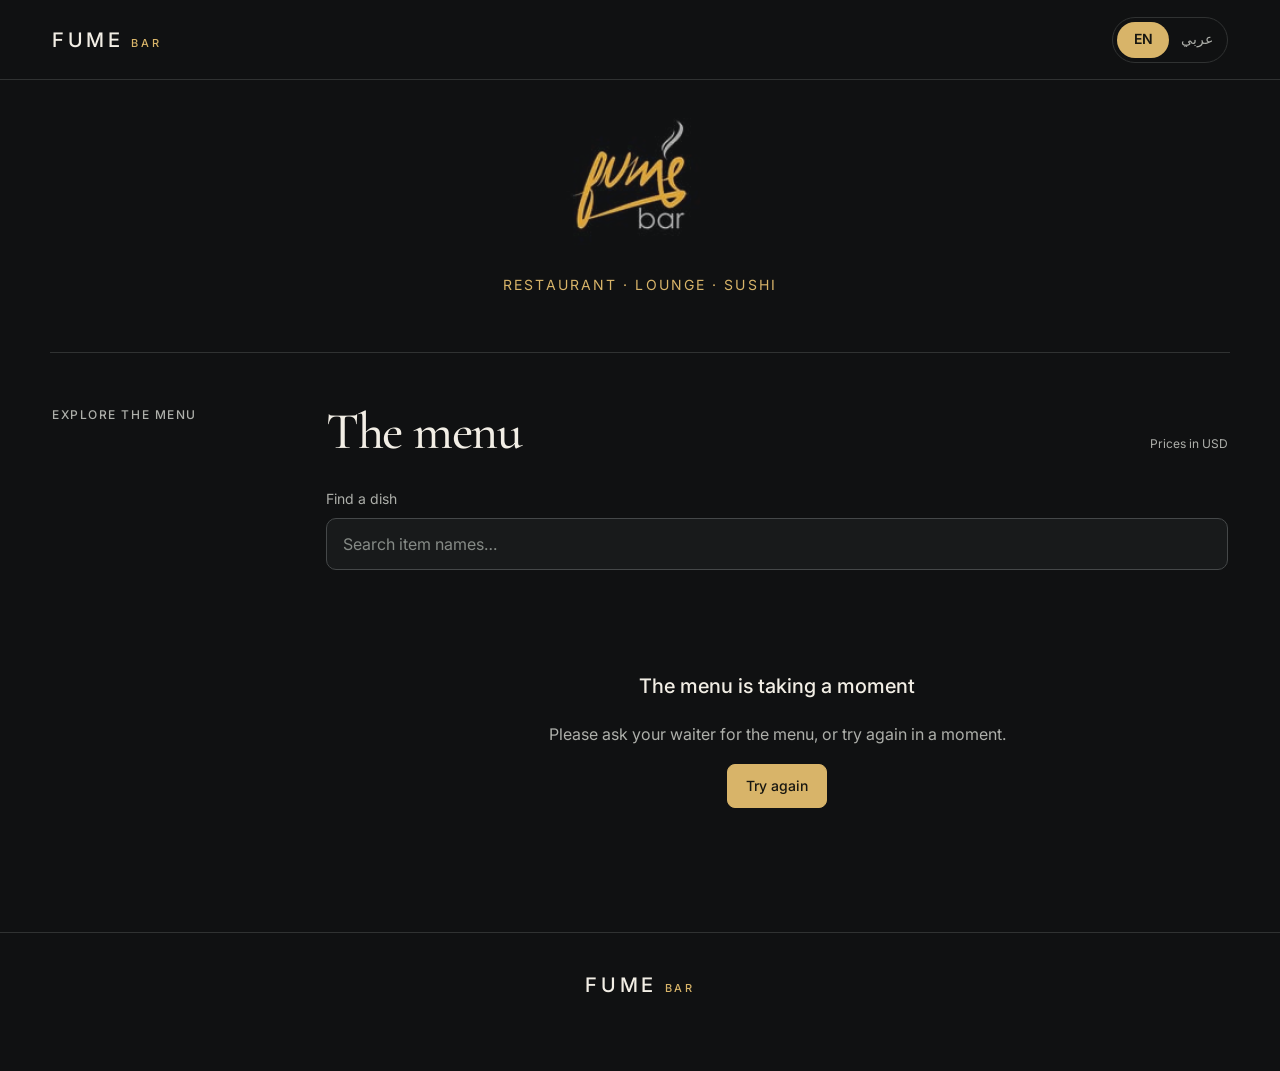
<file: public/index.html>
<!doctype html>
<html lang="en" dir="ltr">
<head>
  <meta charset="utf-8">
  <meta name="viewport" content="width=device-width, initial-scale=1, viewport-fit=cover">
  <meta name="theme-color" content="#101112">
  <title>Fume Bar | Menu</title>
  <meta name="description" content="Explore the Fume Bar menu. Lebanese favourites, sushi, breakfast and more at Lancaster Plaza, Beirut.">
  <link rel="icon" href="img/logo.jpg">
  <link rel="preconnect" href="https://fonts.googleapis.com">
  <link rel="preconnect" href="https://fonts.gstatic.com" crossorigin>
  <link href="https://fonts.googleapis.com/css2?family=Cormorant+Garamond:wght@500;600&family=Inter:wght@400;500;600&family=Cairo:wght@400;600;700&display=swap" rel="stylesheet">
  <link rel="stylesheet" href="styles.css">
  <script src="config.js" defer></script>
  <script src="shared.js" defer></script>
  <script src="app.js" defer></script>
</head>
<body>
  <a class="skip-link" href="#menuRoot" id="skipLink">Skip to menu</a>
  <header class="topbar">
    <a class="wordmark" href="#top" aria-label="Fume Bar home">FUME<span>BAR</span></a>
    <div class="lang-switch" role="group" aria-label="Language">
      <button id="langEn" type="button" lang="en" aria-pressed="true">EN</button>
      <button id="langAr" type="button" lang="ar" aria-label="العربية" aria-pressed="false">عربي</button>
    </div>
  </header>
  <section class="hero" id="top" aria-labelledby="heroName">
    <img class="hero-logo" id="heroLogo" src="img/logo.jpg" alt="" width="170" height="170">
    <h1 class="sr-only" id="heroName">Fume Bar</h1>
    <p class="hero-tagline" id="heroTagline">Restaurant · Lounge · Sushi</p>
    <div class="hero-meta" id="heroMeta"></div>
  </section>
  <div class="menu-shell">
    <aside class="menu-sidebar">
      <p class="eyebrow" id="navLabel">Explore the menu</p>
      <nav class="catnav" id="catnav" aria-labelledby="navLabel"></nav>
    </aside>
    <main id="menuRoot" class="menu-root" tabindex="-1">
      <div class="menu-heading"><h2 id="menuTitle">The menu</h2><span class="currency-note" id="currencyNote">Prices in USD</span></div>
      <div class="menu-search">
        <label for="menuSearch" id="searchLabel">Find a dish</label>
        <div class="search-input-row"><input id="menuSearch" type="search" placeholder="Search item names…" autocomplete="off" aria-controls="menuSections" dir="auto"><button id="clearSearch" type="button" class="btn-text" hidden>Clear</button></div>
        <p id="searchResults" class="search-results" role="status" aria-live="polite" aria-atomic="true" hidden></p>
      </div>
      <div class="notice" id="menuNotice" role="status" hidden></div>
      <div class="state" id="stateLoading" role="status"><span class="spinner" aria-hidden="true"></span><p id="loadingText">Preparing your menu…</p></div>
      <div class="state" id="stateError" role="alert" hidden><h3 id="errorTitle">The menu is taking a moment</h3><p id="errorDetail">Please check your connection and try again.</p><button class="btn-primary" id="btnRetry" type="button">Try again</button></div>
      <div id="menuSections"></div>
      <div class="state" id="stateEmpty" hidden><p id="emptyText">The menu is being updated. Please check back shortly.</p></div>
      <noscript><p>Please enable JavaScript to view the menu.</p></noscript>
    </main>
  </div>
  <footer class="footer"><span class="wordmark">FUME<span>BAR</span></span><div id="footerLinks" class="footer-links"></div><p id="footerNote"></p></footer>
</body>
</html>
</file>
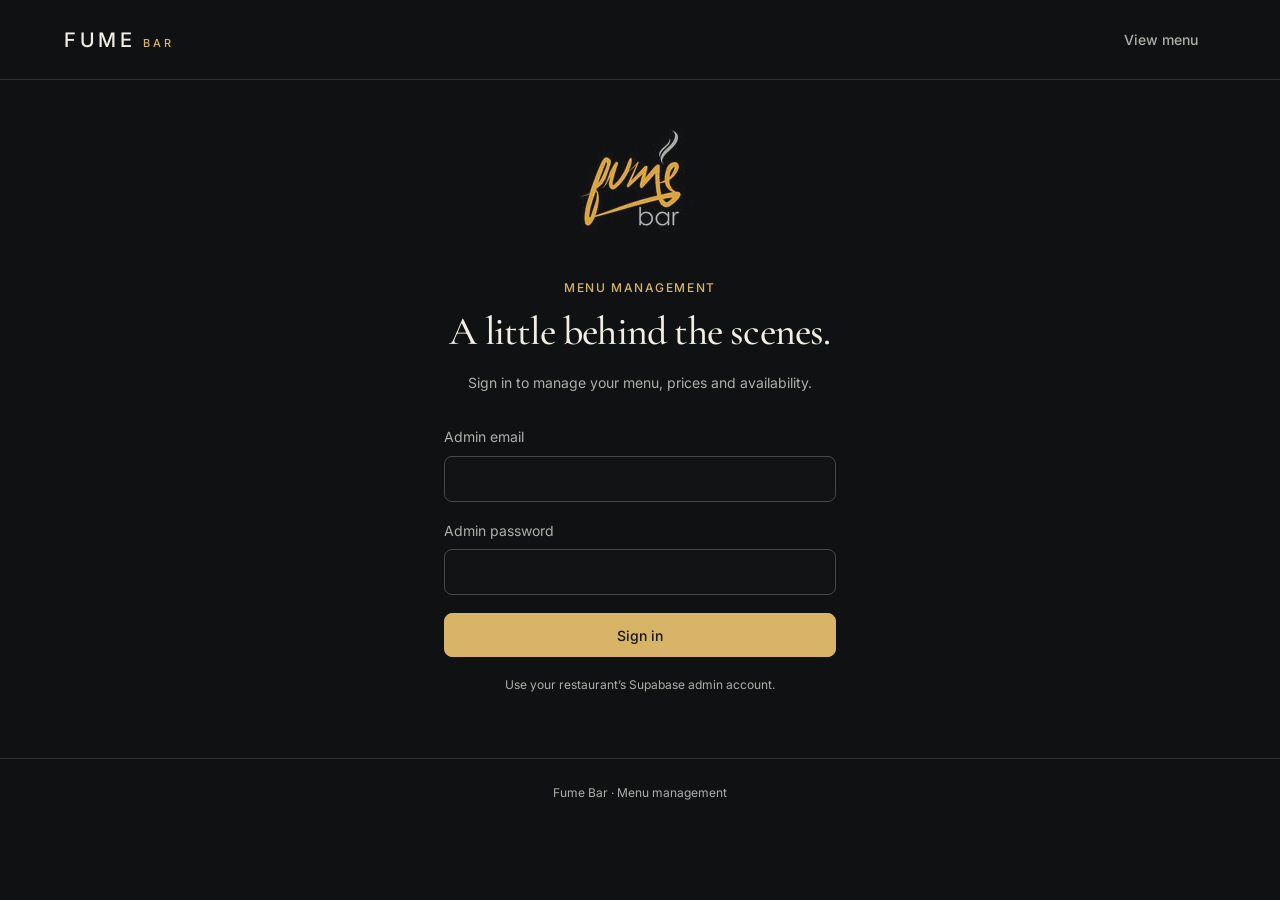
<file: public/admin/index.html>
<!doctype html>
<html lang="en" dir="ltr">
<head>
  <meta charset="utf-8">
  <meta name="viewport" content="width=device-width, initial-scale=1">
  <meta name="theme-color" content="#101112">
  <meta name="robots" content="noindex, nofollow">
  <title>Fume Bar | Menu management</title>
  <link rel="icon" href="../img/logo.jpg">
  <link rel="preconnect" href="https://fonts.googleapis.com">
  <link rel="preconnect" href="https://fonts.gstatic.com" crossorigin>
  <link href="https://fonts.googleapis.com/css2?family=Cormorant+Garamond:wght@500;600&family=Inter:wght@400;500;600&family=Cairo:wght@400;600;700&display=swap" rel="stylesheet">
  <link rel="stylesheet" href="../styles.css">
  <link rel="stylesheet" href="../admin.css">
  <script src="../config.js" defer></script>
  <script src="../shared.js" defer></script>
  <script src="../admin.js" defer></script>
</head>
<body class="admin-page">
  <header class="topbar"><a class="wordmark" href="../index.html">FUME<span>BAR</span></a><div class="admin-top-actions"><a class="btn-text" href="../index.html" target="_blank" rel="noopener">View menu</a><button class="btn-secondary" type="button" id="logout" hidden>Sign out</button></div></header>
  <main>
    <section class="login-panel" id="loginPanel" aria-labelledby="loginTitle">
      <img class="hero-logo" src="../img/logo.jpg" alt="Fume Bar" width="150" height="150">
      <p class="eyebrow">Menu management</p>
      <h1 id="loginTitle">A little behind the scenes.</h1>
      <p class="login-copy">Sign in to manage your menu, prices and availability.</p>
      <p class="notice" id="setupNotice" hidden>Set your Supabase project URL and publishable key in config.js, then reload this page.</p>
      <form id="loginForm"><div class="field"><label for="email">Admin email</label><input id="email" type="email" name="email" autocomplete="username" required></div><div class="field"><label for="password">Admin password</label><input id="password" type="password" name="password" autocomplete="current-password" required></div><p class="error-message" id="loginError" role="alert" hidden></p><button class="btn-primary" id="loginSubmit" type="submit">Sign in</button></form>
      <p class="login-note">Use your restaurant’s Supabase admin account.</p>
    </section>
    <section class="admin-workspace" id="workspace" hidden aria-labelledby="workspaceTitle">
      <div class="workspace-heading"><div><p class="eyebrow">Fume Bar / Administration</p><h1 id="workspaceTitle" tabindex="-1">Your menu, in order.</h1><p class="muted">Manage every item, including those hidden from guests.</p></div><button class="btn-primary" id="addItem" type="button">Add item</button></div>
      <div class="stats"><div><span id="totalCount">0</span><p>Total items</p></div><div><span id="visibleCount">0</span><p>On the menu</p></div><div><span id="hiddenCount">0</span><p>Hidden</p></div></div>
      <p class="notice" id="adminStatus" role="status" hidden></p>
      <div class="admin-toolbar"><div class="field"><label for="sectionFilter">Section</label><select id="sectionFilter"><option value="">All sections</option></select></div><div class="toolbar-actions"><button class="btn-secondary" id="renameSection" type="button" hidden>Rename section</button><button class="btn-text danger" id="deleteSection" type="button" hidden>Delete section</button><button class="btn-secondary" id="reload" type="button">Refresh</button></div></div>
      <div id="adminLoading" class="state" role="status" hidden><span class="spinner" aria-hidden="true"></span><p>Loading your menu…</p></div>
      <div id="adminItems"></div>
    </section>
  </main>
  <dialog id="editor" aria-labelledby="dialogTitle"><form id="editorForm"><div id="dialogBody"></div></form></dialog>
  <datalist id="sectionsList"></datalist><datalist id="categoriesList"></datalist>
  <footer class="admin-footer">Fume Bar · Menu management</footer>
</body>
</html>
</file>
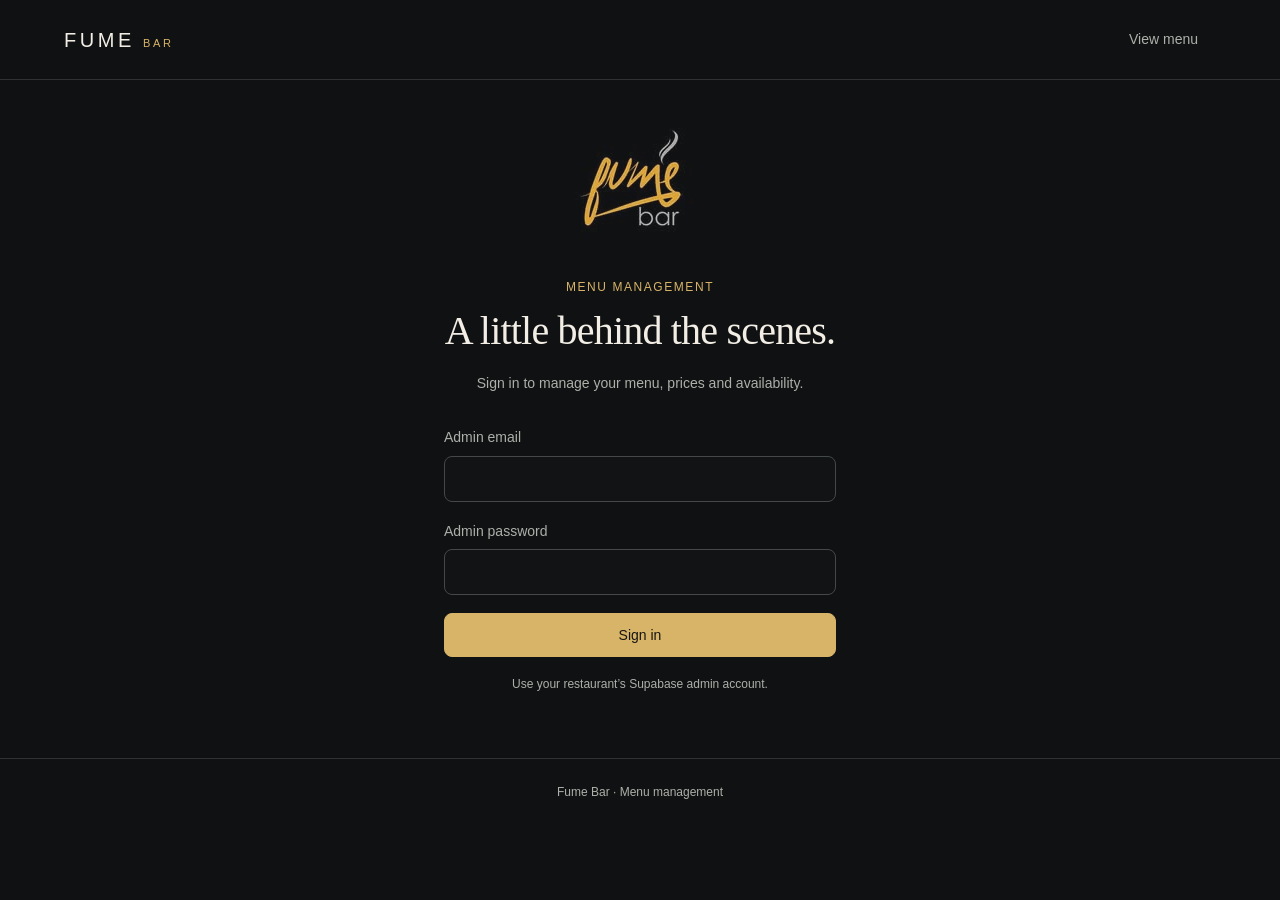
<file: public/admin.html>
<!doctype html><html lang="en"><head><meta charset="utf-8"><meta name="robots" content="noindex"><meta http-equiv="refresh" content="0;url=admin/"><title>Fume Bar | Admin</title></head><body><a href="admin/">Open menu management</a></body></html>
</file>
<file: public/styles.css>
:root{color-scheme:dark;--bg:#101112;--surface:#181a1b;--surface-hover:#202223;--ink:#f2eee5;--muted:#adafaa;--gold:#d8b469;--line:#303232;--danger:#ffaaa0;--radius:12px;--body:Inter,Arial,sans-serif;--display:'Cormorant Garamond',Georgia,serif}
*{box-sizing:border-box}html{scroll-behavior:smooth;scroll-padding-top:112px}body{margin:0;background:var(--bg);color:var(--ink);font-family:var(--body);font-size:16px;line-height:1.6}html[lang=ar] body{font-family:Cairo,Arial,sans-serif}button,input,select,textarea{font:inherit}button,a,input,select,textarea{-webkit-tap-highlight-color:transparent}button{cursor:pointer}button:disabled{cursor:wait;opacity:.55}a{color:inherit;text-decoration:none}a:hover{color:var(--gold)}button{color:inherit}button:focus-visible,a:focus-visible,input:focus-visible,textarea:focus-visible,select:focus-visible{outline:2px solid var(--gold);outline-offset:4px}button,input,select,textarea{min-height:44px}button{touch-action:manipulation}img{max-width:100%;display:block}[hidden]{display:none!important}.sr-only{position:absolute;width:1px;height:1px;padding:0;margin:-1px;overflow:hidden;clip:rect(0,0,0,0);white-space:nowrap;border:0}.skip-link{position:fixed;top:8px;left:12px;z-index:20;background:var(--gold);color:var(--bg);padding:10px 16px;transform:translateY(-150%)}.skip-link:focus{transform:none}.topbar{height:80px;max-width:1280px;margin:auto;padding:0 52px;display:flex;align-items:center;justify-content:space-between;border-bottom:1px solid var(--line);gap:24px}.wordmark{display:inline-flex;align-items:baseline;gap:8px;font-size:20px;font-weight:500;letter-spacing:.18em;direction:ltr}.wordmark span{font-size:11px;letter-spacing:.24em;color:var(--gold)}.lang-switch{display:flex;padding:4px;border:1px solid var(--line);border-radius:30px;gap:2px;direction:ltr}.lang-switch button{min-width:52px;min-height:36px;border:0;border-radius:24px;background:transparent;font-size:14px;color:var(--muted)}.lang-switch button[aria-pressed=true]{background:var(--gold);color:#161510;font-weight:600}.lang-switch button:hover:not([aria-pressed=true]){color:var(--ink);background:var(--surface)}.hero{max-width:1180px;margin:auto;text-align:center;padding:20px 24px 46px;border-bottom:1px solid var(--line)}.hero-logo{width:170px;height:170px;object-fit:contain;margin:0 auto;mix-blend-mode:screen;border:0;border-radius:0;background:transparent;box-shadow:none}.hero-tagline{margin:4px 0 10px;color:var(--gold);font-size:14px;letter-spacing:.15em;text-transform:uppercase}.hero-meta{color:var(--muted);font-size:13px;max-width:620px;margin:auto}.menu-shell{max-width:1280px;margin:auto;display:grid;grid-template-columns:210px minmax(0,1fr);gap:64px;padding:52px 52px 72px}.menu-sidebar{position:sticky;top:32px;align-self:start}.eyebrow{font-size:12px;font-weight:500;color:var(--muted);letter-spacing:.13em;text-transform:uppercase;margin:0 0 20px}.catnav{display:flex;flex-direction:column;gap:4px}.cat-link{display:flex;justify-content:space-between;align-items:center;gap:18px;padding:11px 14px;min-height:48px;font-size:14px;color:var(--muted);border-inline-start:2px solid transparent;border-radius:0 6px 6px 0;transition:background .15s,color .15s}.cat-link[aria-current]{color:var(--gold);background:#d8b4690c;border-inline-start-color:var(--gold)}.cat-link:hover{background:var(--surface);color:var(--ink)}.nav-number{font-size:11px;letter-spacing:.04em;opacity:.65;font-variant-numeric:tabular-nums}.menu-root{min-width:0;outline:none}.menu-heading{display:flex;align-items:baseline;justify-content:space-between;gap:16px;margin:0 0 28px}.menu-heading h2{font-family:var(--display);font-size:52px;line-height:1.05;font-weight:500;margin:0;letter-spacing:-.025em}.currency-note{font-size:12px;color:var(--muted);white-space:nowrap}.menu-section{scroll-margin-top:30px;margin-bottom:52px}.section-heading{display:flex;align-items:baseline;justify-content:space-between;gap:20px;border-bottom:1px solid var(--gold);padding-bottom:12px;margin-bottom:4px}.section-heading h3{font-family:var(--display);font-size:32px;font-weight:500;line-height:1.25;margin:0}.section-count{font-size:12px;color:var(--muted);white-space:nowrap}.items{list-style:none;margin:0;padding:0;display:grid;grid-template-columns:repeat(2,minmax(0,1fr));column-gap:36px}.menu-item{padding:22px 0;border-bottom:1px solid var(--line);min-width:0}.item-line{display:flex;justify-content:space-between;align-items:baseline;gap:16px}.item-name{font-size:16px;font-weight:500;margin:0;line-height:1.5;overflow-wrap:anywhere}.item-price{color:var(--gold);font-size:15px;white-space:nowrap;font-variant-numeric:tabular-nums}.item-desc{font-size:14px;line-height:1.85;color:var(--muted);margin:8px 0 0;overflow-wrap:anywhere}.item-sizes{display:flex;flex-wrap:wrap;gap:8px 14px;font-size:13px;margin-top:12px;color:var(--muted)}.item-sizes b{font-weight:500;color:var(--gold);display:inline-block;margin-inline-start:4px}.category-title{font-size:14px;font-weight:600;letter-spacing:.06em;color:var(--gold);margin:28px 0 0;text-transform:uppercase}.footer{padding:36px 24px 30px;border-top:1px solid var(--line);text-align:center}.footer-links{display:flex;justify-content:center;flex-wrap:wrap;gap:12px 28px;margin-top:20px;font-size:14px;color:var(--muted)}.footer p{font-size:12px;color:var(--muted);margin-top:20px}.state{padding:52px 20px;text-align:center;color:var(--muted)}.state h3{color:var(--ink);font-size:20px;font-weight:500}.spinner{display:inline-block;width:24px;height:24px;border:2px solid var(--line);border-top-color:var(--gold);border-radius:50%;animation:spin .8s linear infinite}.notice{padding:12px 16px;border:1px solid #d8b46955;border-radius:8px;background:#d8b46908;color:#e1c793;font-size:14px;margin-bottom:24px}.btn-primary,.btn-secondary,.btn-text{display:inline-flex;align-items:center;justify-content:center;gap:8px;border-radius:8px;padding:10px 18px;font-size:14px;font-weight:500;line-height:1.5}.btn-primary{background:var(--gold);border:1px solid var(--gold);color:#171610}.btn-primary:hover{background:#eac887;border-color:#eac887;color:#171610}.btn-secondary{background:transparent;border:1px solid var(--line);color:var(--ink)}.btn-secondary:hover{background:var(--surface-hover);border-color:#666}.btn-text{border:0;background:transparent;color:var(--muted)}.btn-text:hover{color:var(--ink);background:var(--surface)}.danger{color:var(--danger)}.btn-primary.danger{background:#702f2a;border-color:#a6534b;color:#fff}.error-message{color:var(--danger);font-size:14px;padding:12px 14px;border:1px solid #8e514a;border-radius:8px;background:#321d1b}.success-message{color:#c6ddba}.field{display:flex;flex-direction:column;gap:7px;margin-bottom:18px;min-width:0}.field label{font-size:14px;color:var(--muted)}input,textarea,select{width:100%;background:#111314;color:var(--ink);border:1px solid #454849;border-radius:8px;padding:10px 12px;line-height:1.5}textarea{resize:vertical;min-height:88px}input::placeholder{color:#858a86}.field-row{display:grid;grid-template-columns:repeat(2,minmax(0,1fr));gap:16px}.field-row.three{grid-template-columns:repeat(3,minmax(0,1fr))}.field-check{display:flex;align-items:center;gap:10px;font-size:14px;margin:10px 0 20px}.field-check input{width:20px;min-height:20px;accent-color:var(--gold)}.muted{color:var(--muted)}html[lang=ar] .hero-tagline,html[lang=ar] .eyebrow,html[lang=ar] .category-title{letter-spacing:0}html[lang=ar] .menu-heading h2,html[lang=ar] .section-heading h3{font-family:Cairo,Arial,sans-serif;font-weight:600;letter-spacing:0;line-height:1.5}html[lang=ar] .menu-heading h2{font-size:36px}html[lang=ar] .section-heading h3{font-size:26px}@keyframes spin{to{transform:rotate(360deg)}}@media(min-width:1400px){.menu-shell{gap:80px}}@media(max-width:1050px){.menu-shell{gap:32px;grid-template-columns:180px minmax(0,1fr);padding-inline:28px}.items{column-gap:24px}.topbar{padding-inline:28px}}@media(max-width:760px){html{scroll-padding-top:90px}.topbar{height:68px;padding-inline:20px}.hero{padding:16px 20px 30px}.hero-logo{width:150px;height:150px}.hero-tagline{font-size:12px;letter-spacing:.1em}.hero-meta{font-size:12px;max-width:340px}.menu-shell{display:block;padding:0 20px 32px}.menu-sidebar{position:sticky;top:0;margin-inline:-20px;padding:12px 0;background:#101112f5;backdrop-filter:blur(12px);z-index:5;border-bottom:1px solid var(--line)}.menu-sidebar .eyebrow{display:none}.catnav{flex-direction:row;overflow-x:auto;scrollbar-width:thin;scrollbar-color:var(--line) transparent;padding:0 20px;gap:8px}.cat-link{white-space:nowrap;padding:8px 15px;border:1px solid var(--line);border-radius:30px;min-height:42px}.cat-link[aria-current]{border-color:var(--gold);color:var(--bg);background:var(--gold)}.nav-number{display:none}.menu-root{padding-top:30px}.menu-heading{margin-bottom:26px}.menu-heading h2{font-size:42px}.section-heading h3{font-size:30px}.menu-section{scroll-margin-top:88px;margin-bottom:38px}.items{grid-template-columns:1fr}.menu-item{padding:19px 0}.item-desc{line-height:1.75}.footer{padding-inline:20px}}@media(prefers-reduced-motion:reduce){html{scroll-behavior:auto}*,*::before,*::after{animation:none!important;transition:none!important}}

/* Name-only search, above the first menu section on every screen size. */
.menu-search{margin:0 0 28px}.menu-search>label{display:block;margin-bottom:8px;color:var(--muted);font-size:14px}.search-input-row{display:flex;align-items:center;gap:8px}.search-input-row input{min-width:0;flex:1;padding:13px 16px;border-radius:10px;background:var(--surface)}.search-input-row button{flex-shrink:0}.search-results{font-size:14px;color:var(--gold);margin:10px 0 0}
</file>
<file: public/admin.css>
.admin-page .topbar{max-width:none;padding-inline:5vw}.admin-top-actions{display:flex;align-items:center;gap:12px}.login-panel{max-width:440px;margin:32px auto 64px;padding:0 24px}.login-panel .hero-logo{width:150px;height:150px;margin:0 auto 16px}.login-panel .eyebrow{text-align:center;color:var(--gold);margin-bottom:12px}.login-panel h1{font-family:var(--display);font-size:40px;line-height:1.12;font-weight:500;text-align:center;letter-spacing:-.02em;margin:0 0 18px}.login-copy{text-align:center;font-size:14px;color:var(--muted);margin-bottom:32px}.login-panel .btn-primary{width:100%}.login-note{font-size:12px;text-align:center;color:var(--muted);margin-top:18px}.admin-workspace{max-width:1280px;margin:auto;padding:48px 40px 64px}.workspace-heading{display:flex;justify-content:space-between;align-items:center;gap:24px;margin-bottom:30px}.workspace-heading .eyebrow{color:var(--gold);margin-bottom:10px}.workspace-heading h1{font-family:var(--display);font-size:46px;font-weight:500;line-height:1.1;margin:0}.workspace-heading p.muted{font-size:14px;margin-bottom:0}.workspace-heading>.btn-primary{flex-shrink:0}.stats{display:grid;grid-template-columns:repeat(3,1fr);gap:16px;margin-bottom:32px}.stats>div{padding:20px 24px;border:1px solid var(--line);border-radius:var(--radius);background:var(--surface)}.stats span{font-family:var(--display);font-size:38px;line-height:1.15;color:var(--gold);font-variant-numeric:tabular-nums}.stats p{margin:4px 0 0;font-size:14px;color:var(--muted)}.admin-toolbar{display:flex;align-items:flex-end;justify-content:space-between;gap:16px;margin-bottom:28px}.admin-toolbar .field{width:250px;max-width:100%;margin:0}.toolbar-actions{display:flex;gap:8px;align-items:center;flex-wrap:wrap}.admin-group{margin-bottom:30px}.group-header{display:flex;align-items:center;justify-content:space-between;gap:14px;margin-bottom:12px}.group-header h2{font-size:20px;font-weight:500;margin:0}.group-header h2 span{font-size:14px;color:var(--muted);font-weight:400;margin-inline-start:8px}.group-actions{display:flex;gap:4px}.group-actions button{font-size:13px;padding-inline:10px}.table-wrap{overflow:auto;border:1px solid var(--line);border-radius:var(--radius)}.menu-table{width:100%;border-collapse:collapse;text-align:start}.menu-table th{font-size:12px;font-weight:500;color:var(--muted);padding:12px 20px;background:var(--surface);text-align:start}.menu-table td{padding:16px 20px;border-top:1px solid var(--line);font-size:14px;vertical-align:middle}.menu-table tr:hover td{background:#ffffff03}.menu-table td:first-child{width:50%}.table-name{font-weight:500;font-size:16px;overflow-wrap:anywhere}.table-meta{font-size:12px;color:var(--muted);margin-top:4px}.table-price{color:var(--gold);white-space:nowrap;font-variant-numeric:tabular-nums}.visibility{display:inline-block;white-space:nowrap;padding:3px 10px;border:1px solid #66775b;color:#d0dfc4;border-radius:20px;font-size:12px}.visibility.hidden-item{color:#c1bbb1;border-color:#5c5b57}.menu-table .edit-button{min-height:38px;padding:6px 14px}.admin-footer{color:var(--muted);text-align:center;font-size:12px;padding:24px;border-top:1px solid var(--line)}dialog{color:var(--ink);background:var(--surface);border:1px solid #494a43;border-radius:16px;width:min(680px,calc(100% - 32px));max-height:calc(100dvh - 48px);padding:28px;overscroll-behavior:contain}dialog::backdrop{background:#000b;backdrop-filter:blur(5px)}body:has(dialog[open]){overflow:hidden}.dialog-heading{display:flex;justify-content:space-between;align-items:flex-start;gap:16px;margin-bottom:8px}.dialog-heading h2{font-family:var(--display);font-size:34px;font-weight:500;margin:0;line-height:1.2}.dialog-heading .btn-text{padding:6px 12px;min-height:36px}.dialog-copy{font-size:14px;color:var(--muted);margin:0 0 24px}.dialog-section-title{font-size:12px;text-transform:uppercase;letter-spacing:.1em;color:var(--gold);margin:22px 0 16px;border-top:1px solid var(--line);padding-top:20px}.dialog-actions{display:flex;justify-content:flex-end;align-items:center;gap:8px;padding-top:18px;border-top:1px solid var(--line);margin-top:20px}.dialog-actions .delete-item{margin-inline-end:auto}.editor-fields{padding:0;margin:0;border:0;min-width:0}.editor-fields:disabled{opacity:.65}.editor-fields legend{padding:0}dialog [lang=ar]{font-family:Cairo,Arial,sans-serif}@media(max-width:760px){.admin-workspace{padding:28px 20px 48px}.workspace-heading{align-items:flex-start}.workspace-heading h1{font-size:34px}.workspace-heading>.btn-primary{padding-inline:12px}.stats{gap:8px}.stats>div{padding:14px 12px}.stats span{font-size:32px}.stats p{font-size:12px}.admin-toolbar{align-items:flex-start;flex-direction:column}.admin-toolbar .field{width:100%}.toolbar-actions{width:100%}.group-header{align-items:flex-start;flex-wrap:wrap}.menu-table thead{display:none}.menu-table,.menu-table tbody{display:block}.menu-table tr{display:grid;grid-template-columns:minmax(0,1fr) auto;padding:16px;gap:12px;border-top:1px solid var(--line)}.menu-table tr:first-child{border-top:0}.menu-table td{display:block;border:0;padding:0}.menu-table td:first-child{width:auto;grid-column:1 / -1}.menu-table td:last-child{grid-column:2;grid-row:2 / 4;align-self:center}.menu-table td:nth-child(2){grid-column:1;grid-row:2}.menu-table td:nth-child(3){grid-column:1;grid-row:3}.menu-table tr:hover td{background:none}.table-wrap{overflow:hidden}dialog{padding:20px;max-height:calc(100dvh - 24px)}.field-row.three{grid-template-columns:1fr}.login-panel{margin-top:16px}.admin-top-actions{gap:4px}}@media(max-width:420px){.field-row{grid-template-columns:1fr;gap:0}.workspace-heading{flex-direction:column}.topbar .btn-text{padding-inline:8px}}
</file>
